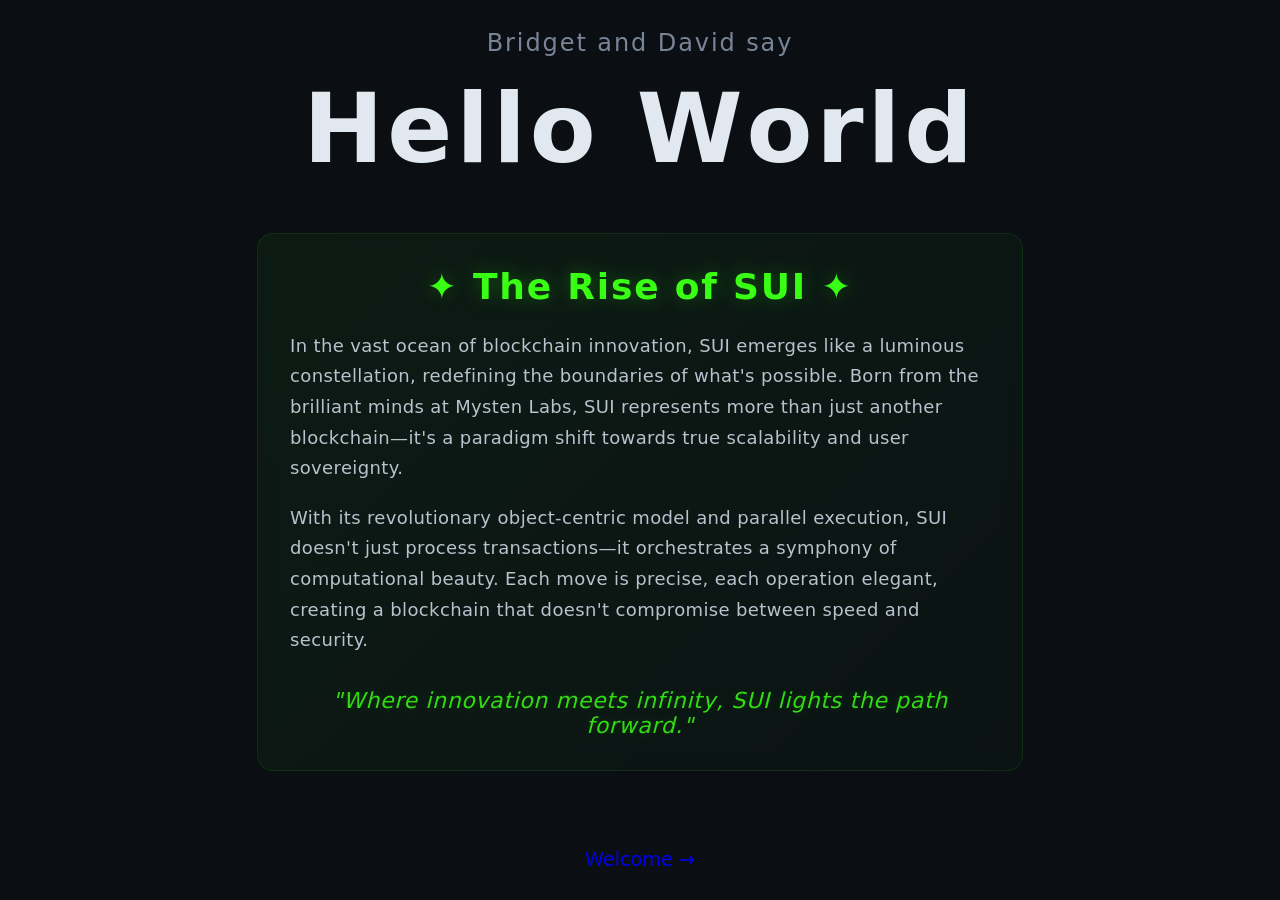
<file: web/index.html>
<!doctype html>
<html lang="en">
  <head>
    <meta charset="utf-8" />
    <title>Hello World Glow</title>
    <link rel="stylesheet" href="styles.css" />
  </head>
  <body>
    <div class="container">
      <p class="subtitle">Bridget and David say</p>
      <h1 id="title">Hello World</h1>
      <div class="sui-tribute">
        <h2 class="sui-title">✦ The Rise of SUI ✦</h2>
        <p class="sui-description">
          In the vast ocean of blockchain innovation, SUI emerges like a luminous constellation, 
          redefining the boundaries of what's possible. Born from the brilliant minds at Mysten Labs, 
          SUI represents more than just another blockchain—it's a paradigm shift towards true scalability 
          and user sovereignty.
        </p>
        <p class="sui-description">
          With its revolutionary object-centric model and parallel execution, SUI doesn't just process 
          transactions—it orchestrates a symphony of computational beauty. Each move is precise, 
          each operation elegant, creating a blockchain that doesn't compromise between speed and security.
        </p>
        <p class="sui-motto">
          "Where innovation meets infinity, SUI lights the path forward."
        </p>
      </div>
    </div>
    <script src="script.js" defer></script>
  </body>
    <!-- existing content -->
    <a href="welcome.html" style="font-size:1.2em;text-decoration:none;display:inline-block;margin-top:20px;">
      Welcome &rarr;
    </a>
</file>
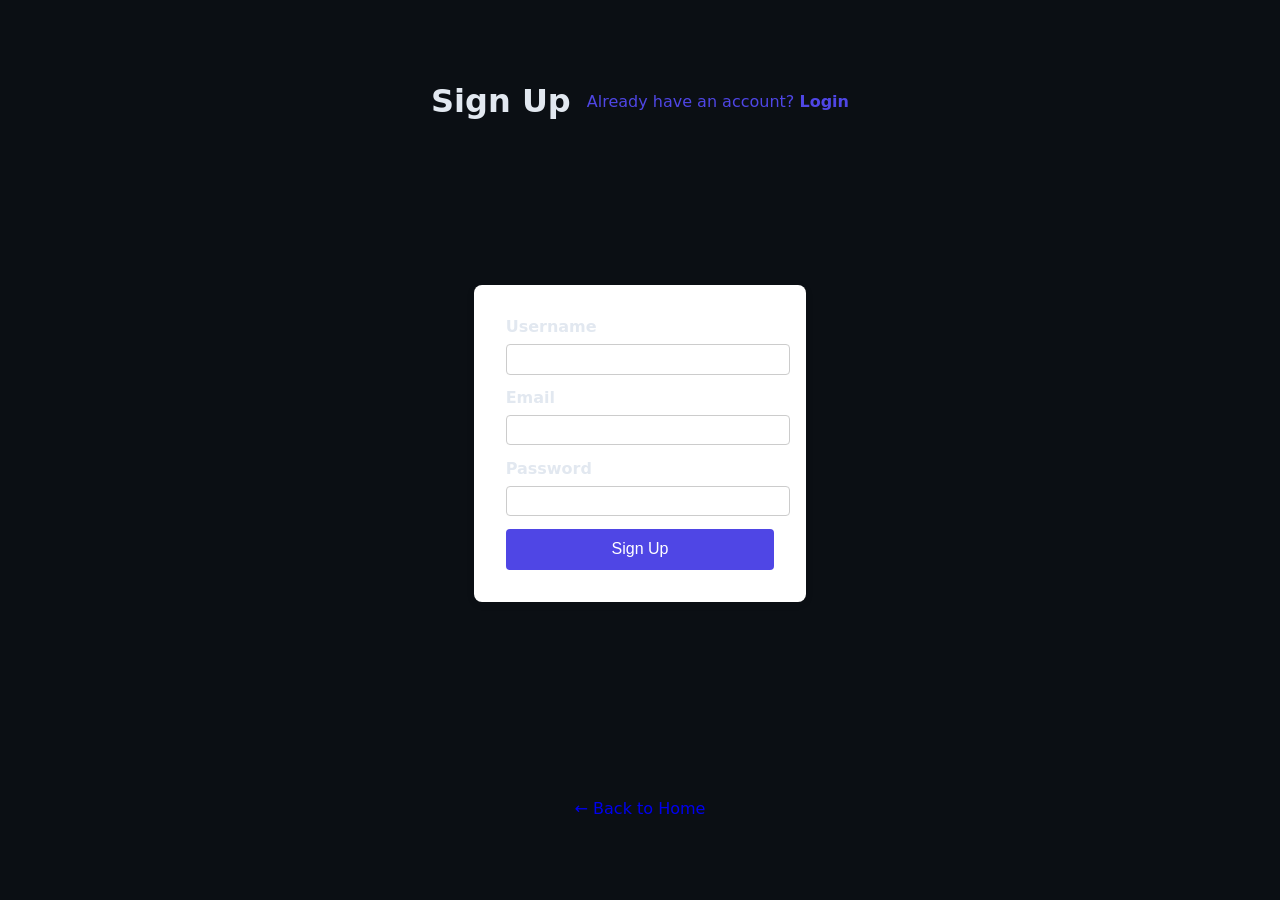
<file: web/signup.html>
<!DOCTYPE html>
<html lang="en">
<head>
    <meta charset="UTF-8">
    <meta name="viewport" content="width=device-width, initial-scale=1.0">
    <title>Sign Up</title>
    <link rel="stylesheet" href="styles.css">
</head>
<body>
    <div style="display:flex;align-items:center;justify-content:center;gap:1em;">
      <h1 style="margin:0;">Sign Up</h1>
      <a href="welcome.html" style="font-size:1em;text-decoration:none;color:#4f46e5;">Already have an account? <strong>Login</strong></a>
    </div>
    <form class="signup-form" style="max-width:350px;margin:auto;padding:2em;border-radius:8px;box-shadow:0 2px 8px rgba(0,0,0,0.08);background:#fff;">
        <label for="username" style="display:block;margin-bottom:0.5em;font-weight:bold;">Username</label>
        <input type="text" id="username" name="username" required style="width:100%;padding:0.5em;margin-bottom:1em;border:1px solid #ccc;border-radius:4px;">

        <label for="email" style="display:block;margin-bottom:0.5em;font-weight:bold;">Email</label>
        <input type="email" id="email" name="email" required style="width:100%;padding:0.5em;margin-bottom:1em;border:1px solid #ccc;border-radius:4px;">

        <label for="password" style="display:block;margin-bottom:0.5em;font-weight:bold;">Password</label>
        <input type="password" id="password" name="password" required style="width:100%;padding:0.5em;margin-bottom:1em;border:1px solid #ccc;border-radius:4px;">

        <button type="submit" style="width:100%;padding:0.7em;background:#4f46e5;color:#fff;border:none;border-radius:4px;font-size:1em;cursor:pointer;">Sign Up</button>
    </form>
    <div style="text-align:center;margin-top:2em;">
        <a href="index.html" style="font-size:1em;text-decoration:none;display:inline-block;">&larr; Back to Home</a>
    </div>
</body>
</html>
</file>
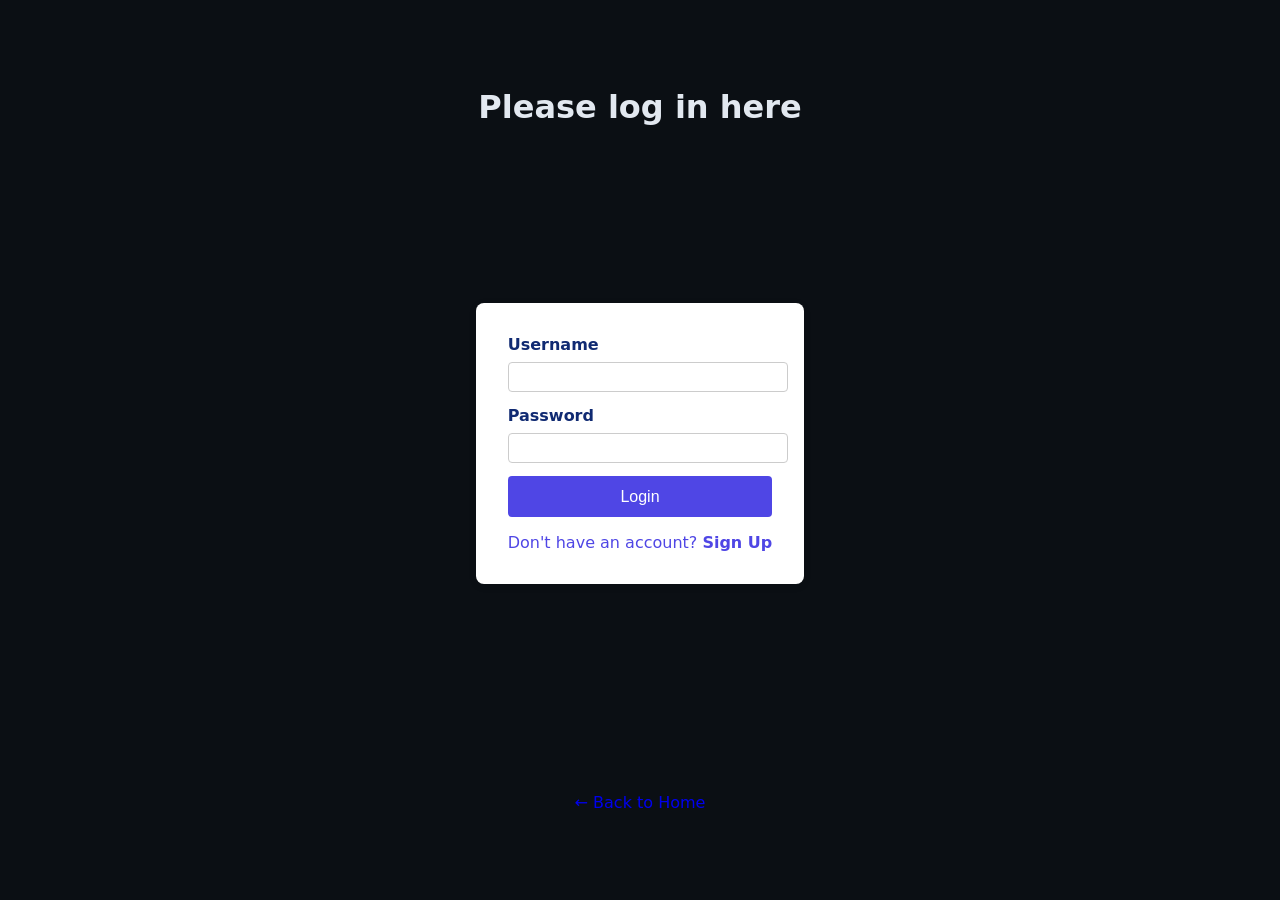
<file: web/welcome.html>
<!DOCTYPE html>
<html lang="en">
<head>
    <meta charset="UTF-8">
    <meta name="viewport" content="width=device-width, initial-scale=1.0">
    <title>Welcome</title>
    <link rel="stylesheet" href="styles.css">
</head>
<body>
        <div style="display:flex;align-items:center;justify-content:center;gap:1em;flex-direction:column;">
            <h1 style="margin:0;">Please log in here</h1>
        </div>
    <form class="login-form" style="max-width:350px;margin:auto;padding:2em;border-radius:8px;box-shadow:0 2px 8px rgba(0,0,0,0.08);background:#fff;">
        <label for="username" style="display:block;margin-bottom:0.5em;font-weight:bold;color:#102a72;">Username</label>
        <input type="text" id="username" name="username" required style="width:100%;padding:0.5em;margin-bottom:1em;border:1px solid #ccc;border-radius:4px;color:#102a72;">

        <label for="password" style="display:block;margin-bottom:0.5em;font-weight:bold;color:#102a72;">Password</label>
        <input type="password" id="password" name="password" required style="width:100%;padding:0.5em;margin-bottom:1em;border:1px solid #ccc;border-radius:4px;color:#102a72;">

        <button type="submit" style="width:100%;padding:0.7em;background:#4f46e5;color:#fff;border:none;border-radius:4px;font-size:1em;cursor:pointer;">Login</button>
        <div style="text-align:center;margin-top:1em;">
            <a href="signup.html" style="font-size:1em;text-decoration:none;color:#4f46e5;">Don't have an account? <strong>Sign Up</strong></a>
        </div>
    </form>
    <div style="text-align:center;margin-top:2em;">
        <a href="index.html" style="font-size:1em;text-decoration:none;display:inline-block;">&larr; Back to Home</a>
    </div>
</body>
</html>
</file>
<file: web/styles.css>
:root {
  --bg: #0b0f14;
  --text: #e2e8f0;
  --glow-color: #39ff14;
  --delay-step: 0.3s;
  --duration: 3.3s; /* 11 letters * 0.3s */
}

html, body { height: 100%; }
body {
  margin: 0;
  display: grid;
  place-items: center;
  background: var(--bg);
  color: var(--text);
  font-family: Segoe UI, system-ui, Roboto, sans-serif;
}

.container {
  text-align: center;
}

.subtitle {
  font-size: clamp(14px, 2.5vw, 24px);
  color: #94a3b8;
  margin: 0 0 16px 0;
  font-weight: 300;
  letter-spacing: 0.08em;
  opacity: 0.8;
}

#title {
  font-size: clamp(32px, 8vw, 96px);
  font-weight: 800;
  letter-spacing: 0.04em;
  white-space: pre;
  margin: 0;
}

#title span {
  display: inline-block;
  animation: glow var(--duration) linear infinite;
  animation-delay: calc(var(--i) * var(--delay-step));
}

@keyframes glow {
  0% {
    color: var(--text);
    text-shadow: none;
  }
  8%, 12% {
    color: #fff;
    text-shadow:
      0 0 8px var(--glow-color),
      0 0 16px var(--glow-color),
      0 0 24px var(--glow-color);
  }
  20%, 100% {
    color: var(--text);
    text-shadow: none;
  }
}

/* SUI Tribute Styles */
.sui-tribute {
  margin-top: 3rem;
  max-width: 700px;
  padding: 2rem;
  border-radius: 16px;
  background: linear-gradient(135deg, rgba(57, 255, 20, 0.05) 0%, rgba(57, 255, 20, 0.02) 100%);
  border: 1px solid rgba(57, 255, 20, 0.1);
  backdrop-filter: blur(10px);
  animation: subtleGlow 4s ease-in-out infinite alternate;
}

.sui-title {
  font-size: clamp(24px, 4vw, 36px);
  font-weight: 700;
  color: #39ff14;
  margin: 0 0 1.5rem 0;
  letter-spacing: 0.05em;
  text-shadow: 0 0 20px rgba(57, 255, 20, 0.3);
  animation: titlePulse 3s ease-in-out infinite;
}

.sui-description {
  font-size: clamp(14px, 2.2vw, 18px);
  line-height: 1.7;
  color: #cbd5e1;
  margin: 0 0 1.2rem 0;
  font-weight: 300;
  letter-spacing: 0.02em;
  opacity: 0.9;
  text-align: left;
}

.sui-motto {
  font-size: clamp(16px, 2.8vw, 22px);
  font-style: italic;
  color: #39ff14;
  margin: 2rem 0 0 0;
  font-weight: 400;
  letter-spacing: 0.03em;
  text-align: center;
  opacity: 0.85;
  text-shadow: 0 0 10px rgba(57, 255, 20, 0.2);
}

@keyframes subtleGlow {
  0% {
    box-shadow: 0 0 20px rgba(57, 255, 20, 0.1);
  }
  100% {
    box-shadow: 0 0 40px rgba(57, 255, 20, 0.15);
  }
}

@keyframes titlePulse {
  0%, 100% {
    text-shadow: 0 0 20px rgba(57, 255, 20, 0.3);
  }
  50% {
    text-shadow: 0 0 30px rgba(57, 255, 20, 0.5), 0 0 40px rgba(57, 255, 20, 0.2);
  }
}

/* Responsive adjustments */
@media (max-width: 768px) {
  .sui-tribute {
    margin-top: 2rem;
    padding: 1.5rem;
  }
  
  .sui-description {
    text-align: center;
  }
}
</file>
